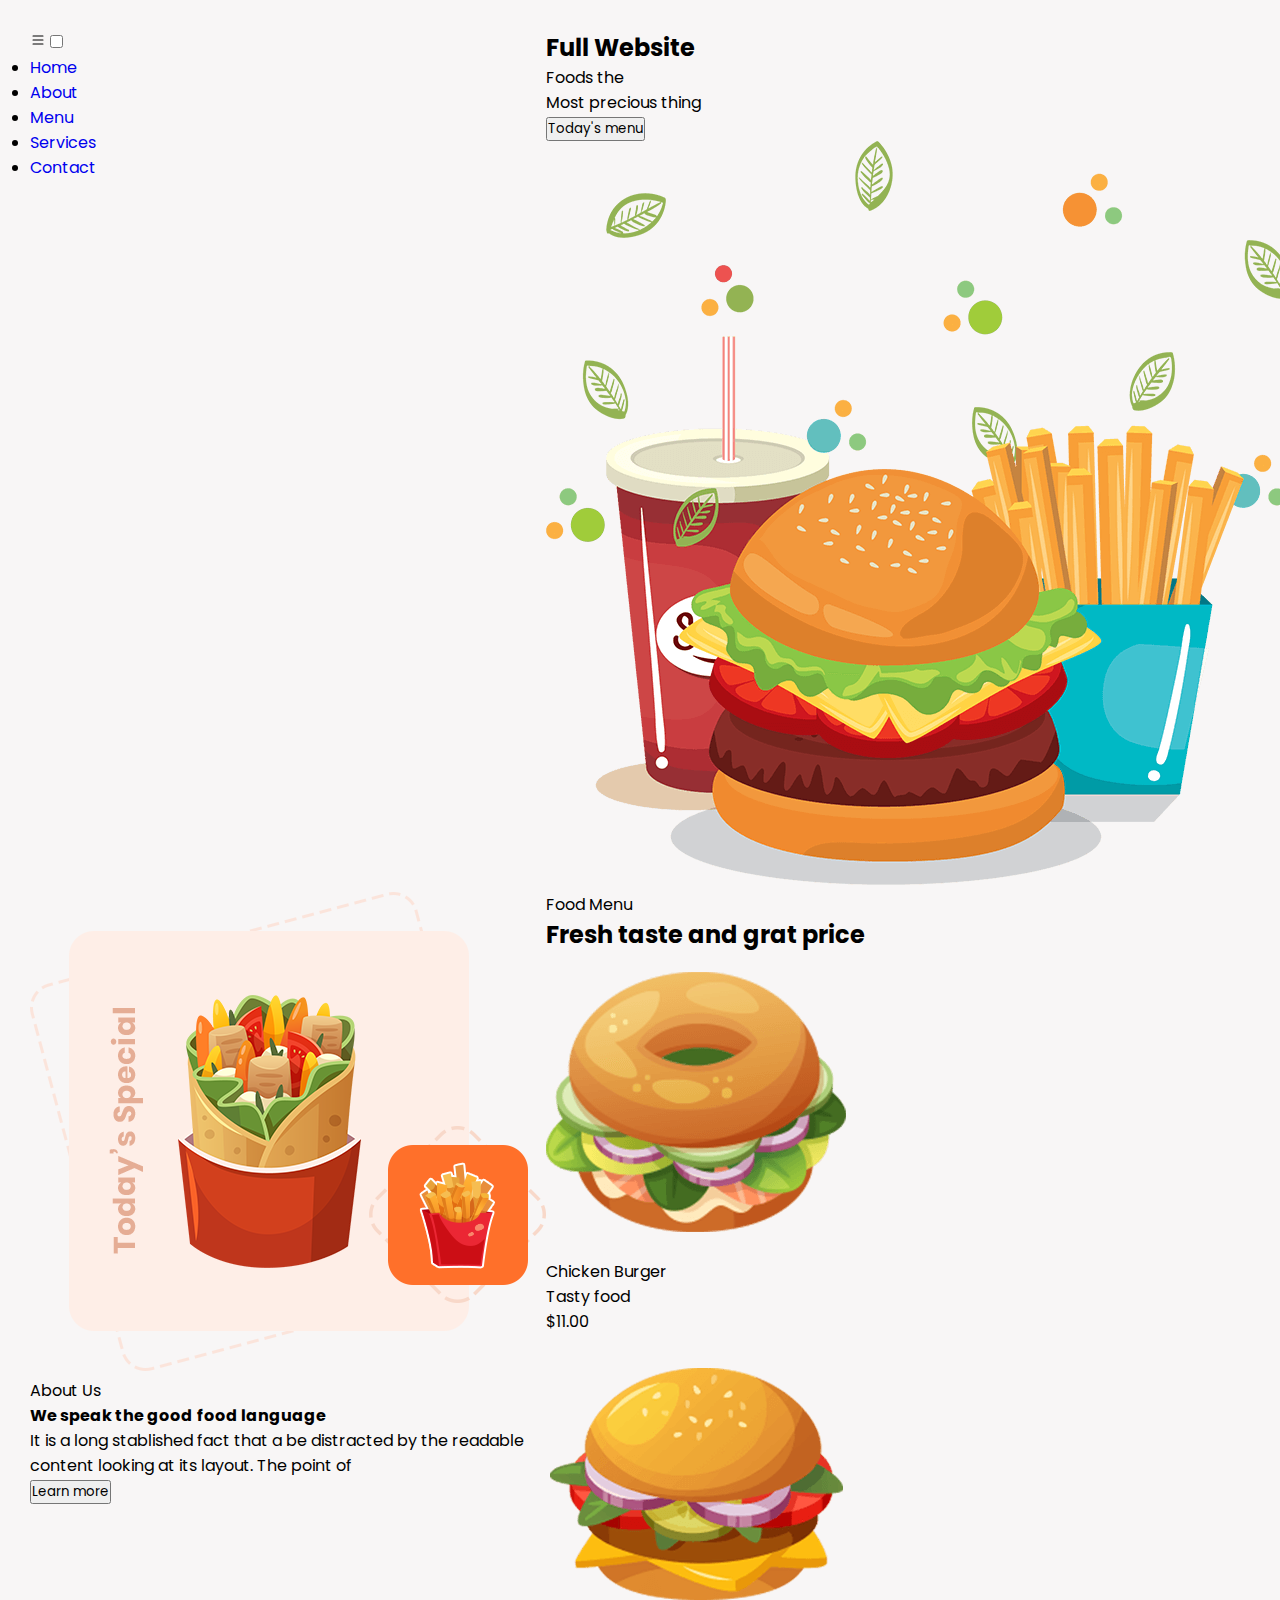
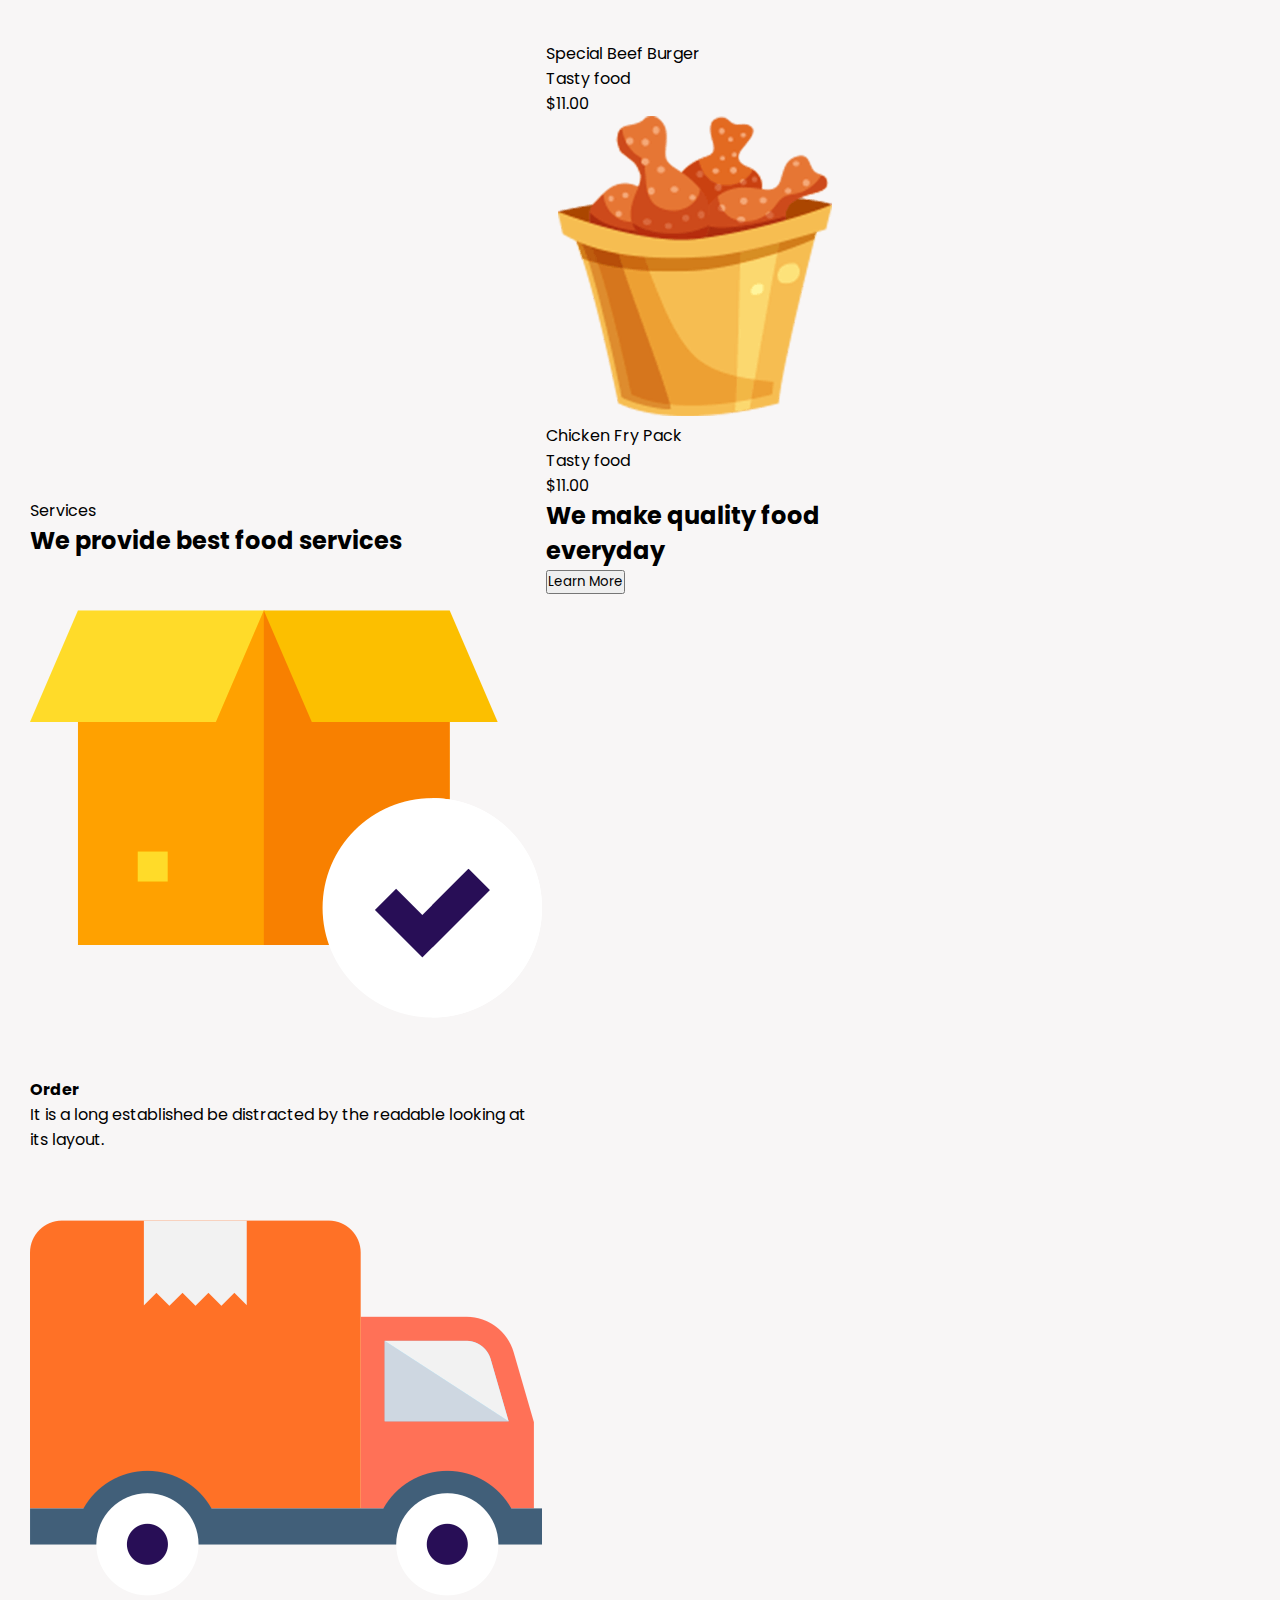
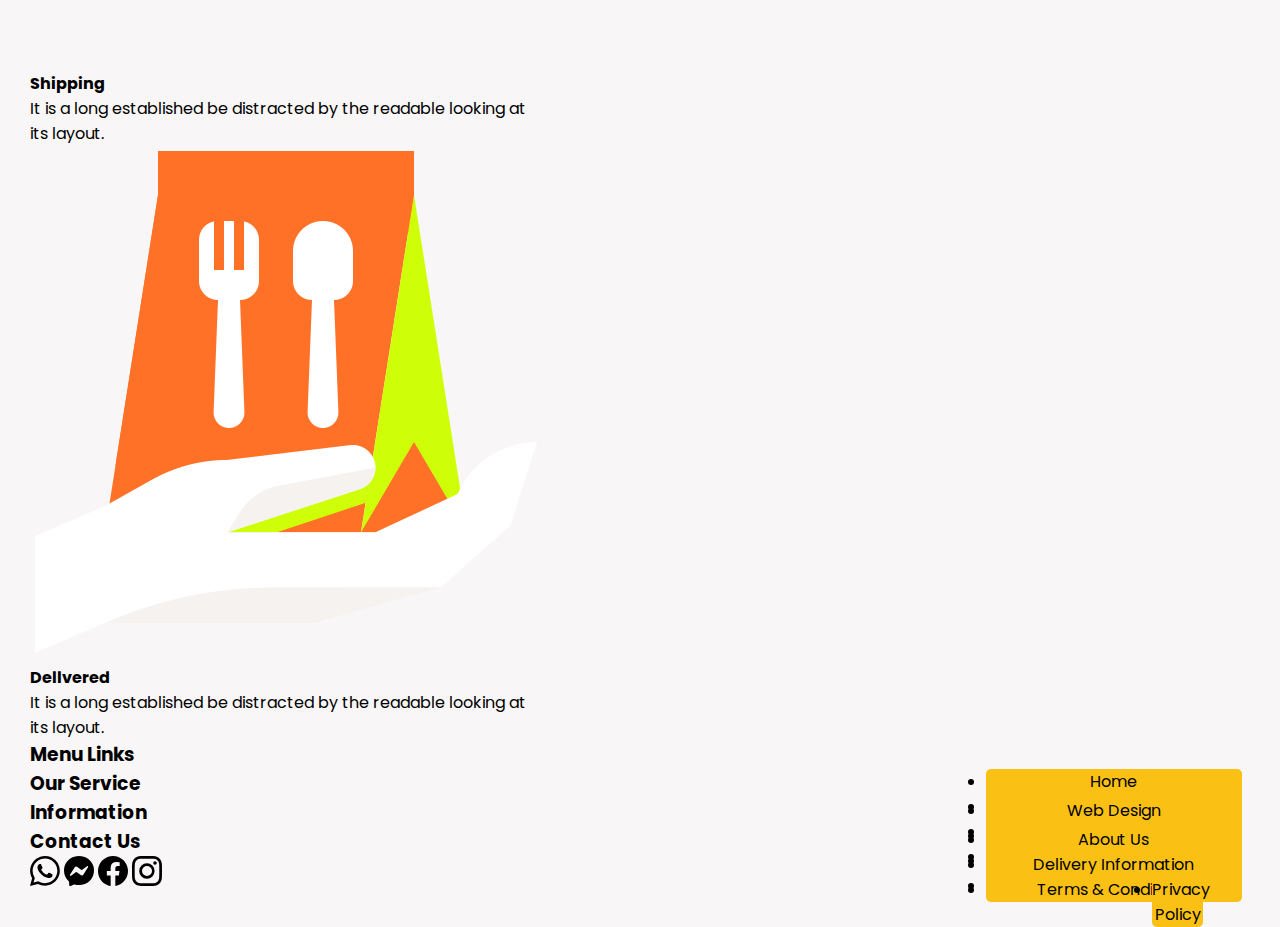
<file: index.html>
<!DOCTYPE html>
<html lang="en">
<head>
    <meta charset="UTF-8">
    <meta name="viewport" content="width=device-width, initial-scale=1.0">
    <title>proyectoWeb</title>
    <link rel="stylesheet" href="./css/style.css">
</head>
<body>

    <header>
        <h1>Foods</h1>
        <label for="check" class="checkbtn">
            <svg xmlns="http://www.w3.org/2000/svg" width="16" height="16" fill="currentColor" class="bi bi-list" viewBox="0 0 16 16">
                <path fill-rule="evenodd" d="M2.5 12a.5.5 0 0 1 .5-.5h10a.5.5 0 0 1 0 1H3a.5.5 0 0 1-.5-.5m0-4a.5.5 0 0 1 .5-.5h10a.5.5 0 0 1 0 1H3a.5.5 0 0 1-.5-.5m0-4a.5.5 0 0 1 .5-.5h10a.5.5 0 0 1 0 1H3a.5.5 0 0 1-.5-.5"/>
            </svg>
        </label>
        <input type="checkbox" id="check">
        <nav>
            <ul>
                <li><a href="#home">Home</a></li>
                <li><a href="#about">About</a></li>
                <li><a href="#menu">Menu</a></li>
                <li><a href="#services">Services</a></li>
                <li><a href="#contact">Contact</a></li>
            </ul>
        </nav>
    </header>
    
    <section id="home" class="home">

        <div class="fullWebsite">

            <div class="textBox__fullWebsite">
                <h2>Full Website</h2>
                <p>Foods the </p>
                <p>Most precious thing</p>
                <button>Today's menu</button>
            </div>
               
            <img src="./storage/img/home.png" alt="">

        </div>
    </section>

    <section id="about" class="aboutUs">

        <img src="./storage/img/about.png" alt="">
        <div class="textBox__aboutUs">
            <p>About Us</p>
            <b>We speak the good</b>
            <b>food language</b>

            <p>It is a long stablished fact that a be distracted by the readable content looking at its layout. The point of</p>

            <button>Learn more</button>
        </div>
           
    </section>

    <section id="menu" class="foodMenu">

        <p>Food Menu</p>
        <h2>Fresh taste and grat price</h2>

        <div class="menuGallery">

            <div class="food">
                <img src="./storage/img/food1.png" alt="">
                <p>Chicken Burger</p>
                <p>Tasty food</p>
                <p>$11.00</p>
            </div>
            <div class="food">
                <img src="./storage/img/food2.png" alt="">
                <p>Special Beef Burger</p>
                <p>Tasty food</p>
                <p>$11.00</p>
            </div>
            <div class="food">
                <img src="./storage/img/food3.png" alt="">
                <p>Chicken Fry Pack</p>
                <p>Tasty food</p>
                <p>$11.00</p>
            </div>
        </div>

    </section>

    <section id="services" class="services">

        <p>Services</p>
        <h2>We provide best food services</h2>

        <div class="servicesBox">

            <div class="nameService">
                <img src="./storage/img/s1.png" alt="">
                <b>Order</b>
                <p>It is a long established be distracted by the readable looking at its layout.</p>
            </div>
            <div class="nameService">
                <img src="./storage/img/s2.png" alt="">
                <b>Shipping</b>
                <p>It is a long established be distracted by the readable looking at its layout.</p>
            </div>
            <div class="nameService">
                <img src="./storage/img/s3.png" alt="">
                <b>Dellvered</b>
                <p>It is a long established be distracted by the readable looking at its layout.</p>
            </div>
        </div>

    </section>

    <section class="qualityFood">

        <div class="container">
            <h2>
                We make quality food <br>
                everyday
            </h2>
            <button>Learn More</button>
        </div>

    </section>

    <section id="contact" class="footer">

        <div class="item">
            <h3>Menu Links</h3>
            <div class="linea"></div>
            <ul>
                <li>Home</li>
                <li>About</li>
                <li>Menu</li>
                <li>Service</li>
                <li>Contact</li>
            </ul>
        </div>

        <div class="item">
            <h3>Our Service</h3>
            <div class="linea"></div>
            <ul>
                <li>Web Design</li>
                <li>Web Development</li>
                <li>Marketing</li>
                <li>Product Management</li>
                <li>Graphic Design</li>
            </ul>
        </div>

        <div class="item">
            <h3>Information</h3>
            <div class="linea"></div>
            <ul>
                <li>About Us</li>
                <li>Delivery Information</li>
                <li>Privacy Policy</li>
                <li>Terms & Conditions</li>
            </ul>
        </div>

        <div class="itemCircle">
            <h3>Contact Us</h3>
            <div class="lineaContact"></div>

            <div class="circulos">

                <svg xmlns="http://www.w3.org/2000/svg" width="30" height="30" fill="currentColor" class="bi bi-whatsapp" viewBox="0 0 16 16">
                    <path d="M13.601 2.326A7.85 7.85 0 0 0 7.994 0C3.627 0 .068 3.558.064 7.926c0 1.399.366 2.76 1.057 3.965L0 16l4.204-1.102a7.9 7.9 0 0 0 3.79.965h.004c4.368 0 7.926-3.558 7.93-7.93A7.9 7.9 0 0 0 13.6 2.326zM7.994 14.521a6.6 6.6 0 0 1-3.356-.92l-.24-.144-2.494.654.666-2.433-.156-.251a6.56 6.56 0 0 1-1.007-3.505c0-3.626 2.957-6.584 6.591-6.584a6.56 6.56 0 0 1 4.66 1.931 6.56 6.56 0 0 1 1.928 4.66c-.004 3.639-2.961 6.592-6.592 6.592m3.615-4.934c-.197-.099-1.17-.578-1.353-.646-.182-.065-.315-.099-.445.099-.133.197-.513.646-.627.775-.114.133-.232.148-.43.05-.197-.1-.836-.308-1.592-.985-.59-.525-.985-1.175-1.103-1.372-.114-.198-.011-.304.088-.403.087-.088.197-.232.296-.346.1-.114.133-.198.198-.33.065-.134.034-.248-.015-.347-.05-.099-.445-1.076-.612-1.47-.16-.389-.323-.335-.445-.34-.114-.007-.247-.007-.38-.007a.73.73 0 0 0-.529.247c-.182.198-.691.677-.691 1.654s.71 1.916.81 2.049c.098.133 1.394 2.132 3.383 2.992.47.205.84.326 1.129.418.475.152.904.129 1.246.08.38-.058 1.171-.48 1.338-.943.164-.464.164-.86.114-.943-.049-.084-.182-.133-.38-.232"/>
                </svg>

                <svg xmlns="http://www.w3.org/2000/svg" width="30" height="30" fill="currentColor" class="bi bi-messenger" viewBox="0 0 16 16">
                    <path d="M0 7.76C0 3.301 3.493 0 8 0s8 3.301 8 7.76-3.493 7.76-8 7.76c-.81 0-1.586-.107-2.316-.307a.64.64 0 0 0-.427.03l-1.588.702a.64.64 0 0 1-.898-.566l-.044-1.423a.64.64 0 0 0-.215-.456C.956 12.108 0 10.092 0 7.76m5.546-1.459-2.35 3.728c-.225.358.214.761.551.506l2.525-1.916a.48.48 0 0 1 .578-.002l1.869 1.402a1.2 1.2 0 0 0 1.735-.32l2.35-3.728c.226-.358-.214-.761-.551-.506L9.728 7.381a.48.48 0 0 1-.578.002L7.281 5.98a1.2 1.2 0 0 0-1.735.32z"/>
                </svg>

                <svg xmlns="http://www.w3.org/2000/svg" width="30" height="30" fill="currentColor" class="bi bi-facebook" viewBox="0 0 16 16">
                    <path d="M16 8.049c0-4.446-3.582-8.05-8-8.05C3.58 0-.002 3.603-.002 8.05c0 4.017 2.926 7.347 6.75 7.951v-5.625h-2.03V8.05H6.75V6.275c0-2.017 1.195-3.131 3.022-3.131.876 0 1.791.157 1.791.157v1.98h-1.009c-.993 0-1.303.621-1.303 1.258v1.51h2.218l-.354 2.326H9.25V16c3.824-.604 6.75-3.934 6.75-7.951"/>
                </svg>

                <svg xmlns="http://www.w3.org/2000/svg" width="30" height="30" fill="currentColor" class="bi bi-instagram" viewBox="0 0 16 16">
                    <path d="M8 0C5.829 0 5.556.01 4.703.048 3.85.088 3.269.222 2.76.42a3.9 3.9 0 0 0-1.417.923A3.9 3.9 0 0 0 .42 2.76C.222 3.268.087 3.85.048 4.7.01 5.555 0 5.827 0 8.001c0 2.172.01 2.444.048 3.297.04.852.174 1.433.372 1.942.205.526.478.972.923 1.417.444.445.89.719 1.416.923.51.198 1.09.333 1.942.372C5.555 15.99 5.827 16 8 16s2.444-.01 3.298-.048c.851-.04 1.434-.174 1.943-.372a3.9 3.9 0 0 0 1.416-.923c.445-.445.718-.891.923-1.417.197-.509.332-1.09.372-1.942C15.99 10.445 16 10.173 16 8s-.01-2.445-.048-3.299c-.04-.851-.175-1.433-.372-1.941a3.9 3.9 0 0 0-.923-1.417A3.9 3.9 0 0 0 13.24.42c-.51-.198-1.092-.333-1.943-.372C10.443.01 10.172 0 7.998 0zm-.717 1.442h.718c2.136 0 2.389.007 3.232.046.78.035 1.204.166 1.486.275.373.145.64.319.92.599s.453.546.598.92c.11.281.24.705.275 1.485.039.843.047 1.096.047 3.231s-.008 2.389-.047 3.232c-.035.78-.166 1.203-.275 1.485a2.5 2.5 0 0 1-.599.919c-.28.28-.546.453-.92.598-.28.11-.704.24-1.485.276-.843.038-1.096.047-3.232.047s-2.39-.009-3.233-.047c-.78-.036-1.203-.166-1.485-.276a2.5 2.5 0 0 1-.92-.598 2.5 2.5 0 0 1-.6-.92c-.109-.281-.24-.705-.275-1.485-.038-.843-.046-1.096-.046-3.233s.008-2.388.046-3.231c.036-.78.166-1.204.276-1.486.145-.373.319-.64.599-.92s.546-.453.92-.598c.282-.11.705-.24 1.485-.276.738-.034 1.024-.044 2.515-.045zm4.988 1.328a.96.96 0 1 0 0 1.92.96.96 0 0 0 0-1.92m-4.27 1.122a4.109 4.109 0 1 0 0 8.217 4.109 4.109 0 0 0 0-8.217m0 1.441a2.667 2.667 0 1 1 0 5.334 2.667 2.667 0 0 1 0-5.334"/>
                </svg>

            </div>

        </div>
    </section>


</body>

</html>
</file>
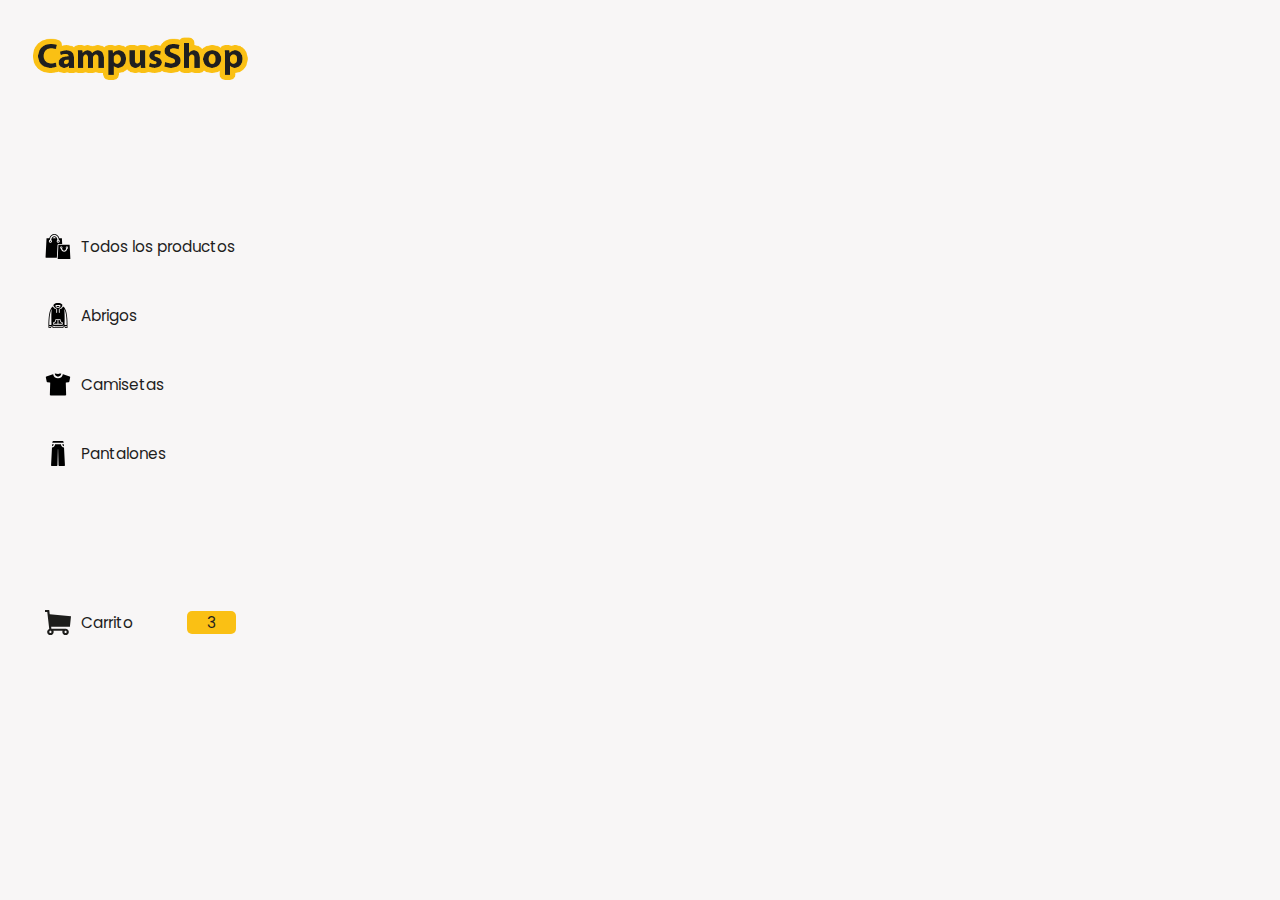
<file: views/abrigos.html>
<!DOCTYPE html>
<html lang="en">
<head>
    <meta charset="UTF-8">
    <meta name="viewport" content="width=device-width, initial-scale=1.0">
    <title>Document</title>
    <link rel="stylesheet" href="../css/style.css">
</head>
<body>

        <aside>

            <header>
                <img src="../storage/img/campusShop.png" alt="">
                <h1>CS</h1>
            </header>
            
            <div class="menu">

                <a href="/index.html" class="item">

                    <img src="../storage/img/shoppingBag.svg" alt="">
                    <p>Todos los productos</p>
    
                </a>
    
                <a href="./abrigos.html" class="item">
    
                    <img src="../storage/img/hoodie.svg" alt="">
                    <p>Abrigos</p>
    
                </a>
    
                <a href="./camisetas.html" class="item">
    
                    <img src="../storage/img/shirt.svg" alt="">
                    <p>Camisetas</p>
    
                </a>
    
                <a href="./pantalones.html" class="item">
    
                    <img src="../storage/img/trousers.svg" alt="">
                    <p>Pantalones</p>
    
                </a>
    
                <a href="./carrito.html" class="item">
    
                    <img src="../storage/img/shoppingCart.svg" alt="">
                    <p>Carrito</p>
                    <p>3</p>
    
                </a>

            </div>

        </aside>

        <main>

            <section class="title__allProducts">
                <h1>Abrigos</h1>
            </section>

            <section class="clothesGallery">

                <div class="clothe">
                    <img src="../storage/img/hoodie_01.png" alt="">
                    <img src="../storage/img/hoodie_01back.png" alt="">
                    <div class="textClothe">
                        <p>Abrigo 01</p>
                        <p>$ 1.000</p>
                        <button>Agregar</button>
                    </div>
                </div>
                <div class="clothe">
                    <img src="../storage/img/hoodie_02.png" alt="">
                    <img src="../storage/img/hoodie_02back.png" alt="">

                    <div class="textClothe">
                        <p>Abrigo 02</p>
                        <p>$ 2.000</p>
                        <button>Agregar</button>
                    </div>
                </div>
                <div class="clothe">
                    <img src="../storage/img/hoodie_03.png" alt="">
                    <img src="../storage/img/hoodie_03back.png" alt="">

                    <div class="textClothe">
                        <p>Abrigo 03</p>
                        <p>$ 2.500</p>
                        <button>Agregar</button>
                    </div>
                </div>
                <div class="clothe">
                    <img src="../storage/img/hoodie_04.png" alt="">
                    <img src="../storage/img/hoodie_04back.png" alt="">

                    <div class="textClothe">
                        <p>Abrigo 04</p>
                        <p>$ 2.000</p>
                        <button>Agregar</button>
                    </div>
                </div>
                <div class="clothe">
                    <img src="../storage/img/hoodie_05.png" alt="">
                    <img src="../storage/img/hoodie_05back.png" alt="">

                    <div class="textClothe">
                        <p>Abrigo 05</p>
                        <p>$ 2.000</p>
                        <button>Agregar</button>
                    </div>
                </div>
                <div class="clothe">
                    <img src="../storage/img/hoodie_06.png" alt="">
                    <img src="../storage/img/hoodie_06back.png" alt="">

                    <div class="textClothe">
                        <p>Abrigo 06</p>
                        <p>$ 2.500</p>
                        <button>Agregar</button>
                    </div>
                </div>

            </section>


        </main>

</body>
</html>
</file>
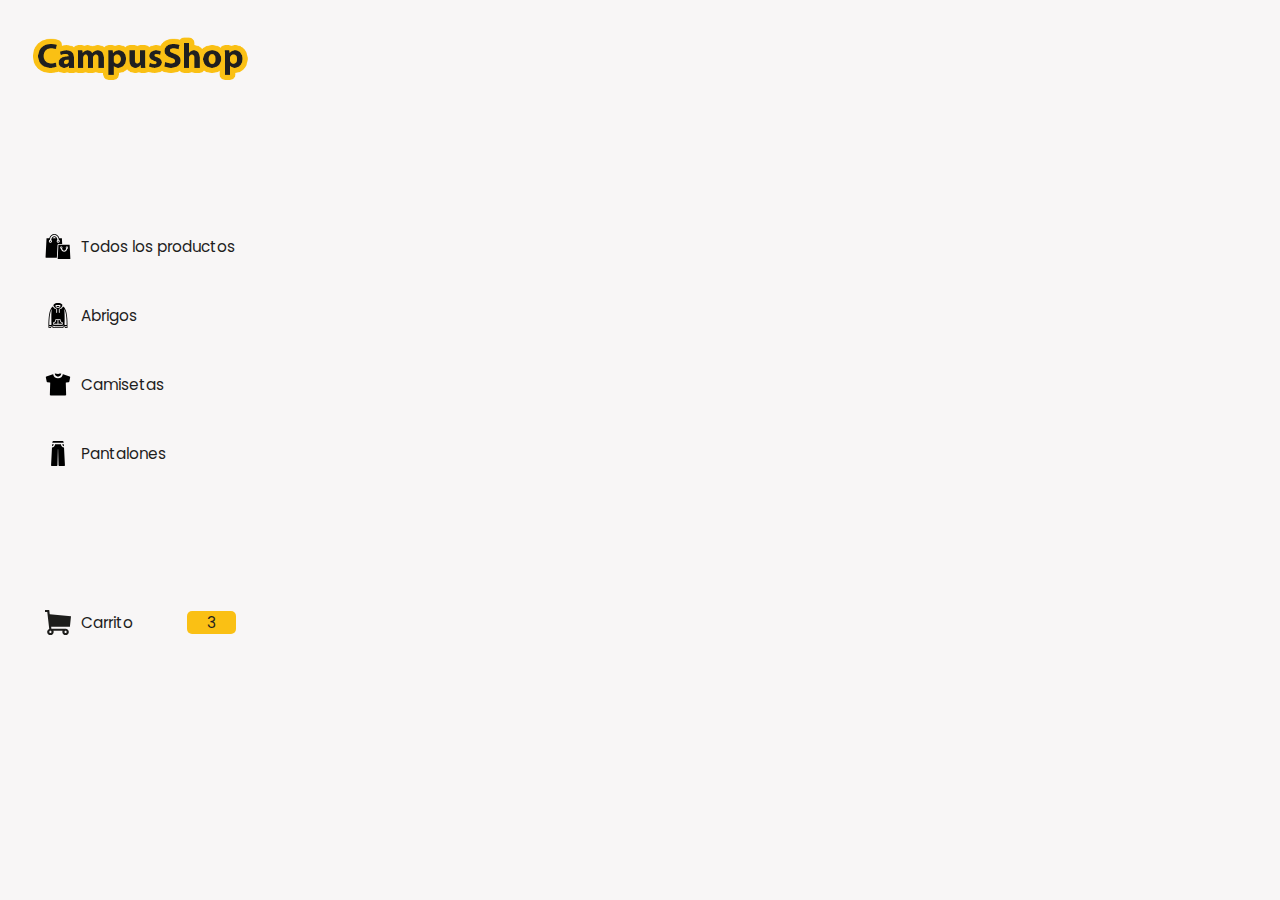
<file: views/camisetas.html>
<!DOCTYPE html>
<html lang="en">
<head>
    <meta charset="UTF-8">
    <meta name="viewport" content="width=device-width, initial-scale=1.0">
    <title>Document</title>
    <link rel="stylesheet" href="../css/style.css">
</head>
<body>

        <aside>

            <header>
                <img src="../storage/img/campusShop.png" alt="">
                <h1>CS</h1>
            </header>
            
            <div class="menu">

                <a href="/index.html" class="item">

                    <img src="../storage/img/shoppingBag.svg" alt="">
                    <p>Todos los productos</p>
    
                </a>
    
                <a href="./abrigos.html" class="item">
    
                    <img src="../storage/img/hoodie.svg" alt="">
                    <p>Abrigos</p>
    
                </a>
    
                <a href="./camisetas.html" class="item">
    
                    <img src="../storage/img/shirt.svg" alt="">
                    <p>Camisetas</p>
    
                </a>
    
                <a href="./pantalones.html" class="item">
    
                    <img src="../storage/img/trousers.svg" alt="">
                    <p>Pantalones</p>
    
                </a>
    
                <a href="./carrito.html" class="item">
    
                    <img src="../storage/img/shoppingCart.svg" alt="">
                    <p>Carrito</p>
                    <p>3</p>
    
                </a>

            </div>

        </aside>

        <main>

            <section class="title__allProducts">
                <h1>Camisetas</h1>
            </section>

            <section class="clothesGallery">

                <div class="clothe">
                    <img src="../storage/img/shirt_01.png" alt="">
                    <img src="../storage/img/shirt_01back.png" alt="">
                    <div class="textClothe">
                        <p>Camiseta 01</p>
                        <p>$ 2.000</p>
                        <button>Agregar</button>
                    </div>
                </div>
                <div class="clothe">
                    <img src="../storage/img/shirt_02.png" alt="">
                    <img src="../storage/img/shirt_02back.png" alt="">

                    <div class="textClothe">
                        <p>Camiseta 02</p>
                        <p>$ 3.000</p>
                        <button>Agregar</button>
                    </div>
                </div>
                <div class="clothe">
                    <img src="../storage/img/shirt_03.png" alt="">
                    <img src="../storage/img/shirt_03back.png" alt="">

                    <div class="textClothe">
                        <p>Camiseta 03</p>
                        <p>$ 1.000</p>
                        <button>Agregar</button>
                    </div>
                </div>
                <div class="clothe">
                    <img src="../storage/img/shirt_04.png" alt="">
                    <img src="../storage/img/shirt_04back.png" alt="">

                    <div class="textClothe">
                        <p>Camiseta 04</p>
                        <p>$ 2.500</p>
                        <button>Agregar</button>
                    </div>
                </div>
                <div class="clothe">
                    <img src="../storage/img/shirt_05.png" alt="">
                    <img src="../storage/img/shirt_05back.png" alt="">

                    <div class="textClothe">
                        <p>Camiseta 05</p>
                        <p>$ 2.000</p>
                        <button>Agregar</button>
                    </div>
                </div>
                <div class="clothe">
                    <img src="../storage/img/shirt_06.png" alt="">
                    <img src="../storage/img/shirt_06back.png" alt="">

                    <div class="textClothe">
                        <p>Camiseta 06</p>
                        <p>$ 3.000</p>
                        <button>Agregar</button>
                    </div>                    
                </div>
                <div class="clothe">
                    <img src="../storage/img/shirt_07.png" alt="">
                    <img src="../storage/img/shirt_07back.png" alt="">

                    <div class="textClothe">
                        <p>Camiseta 07</p>
                        <p>$ 2.500</p>
                        <button>Agregar</button>
                    </div>     
                </div>

            </section>


        </main>

</body>
</html>
</file>
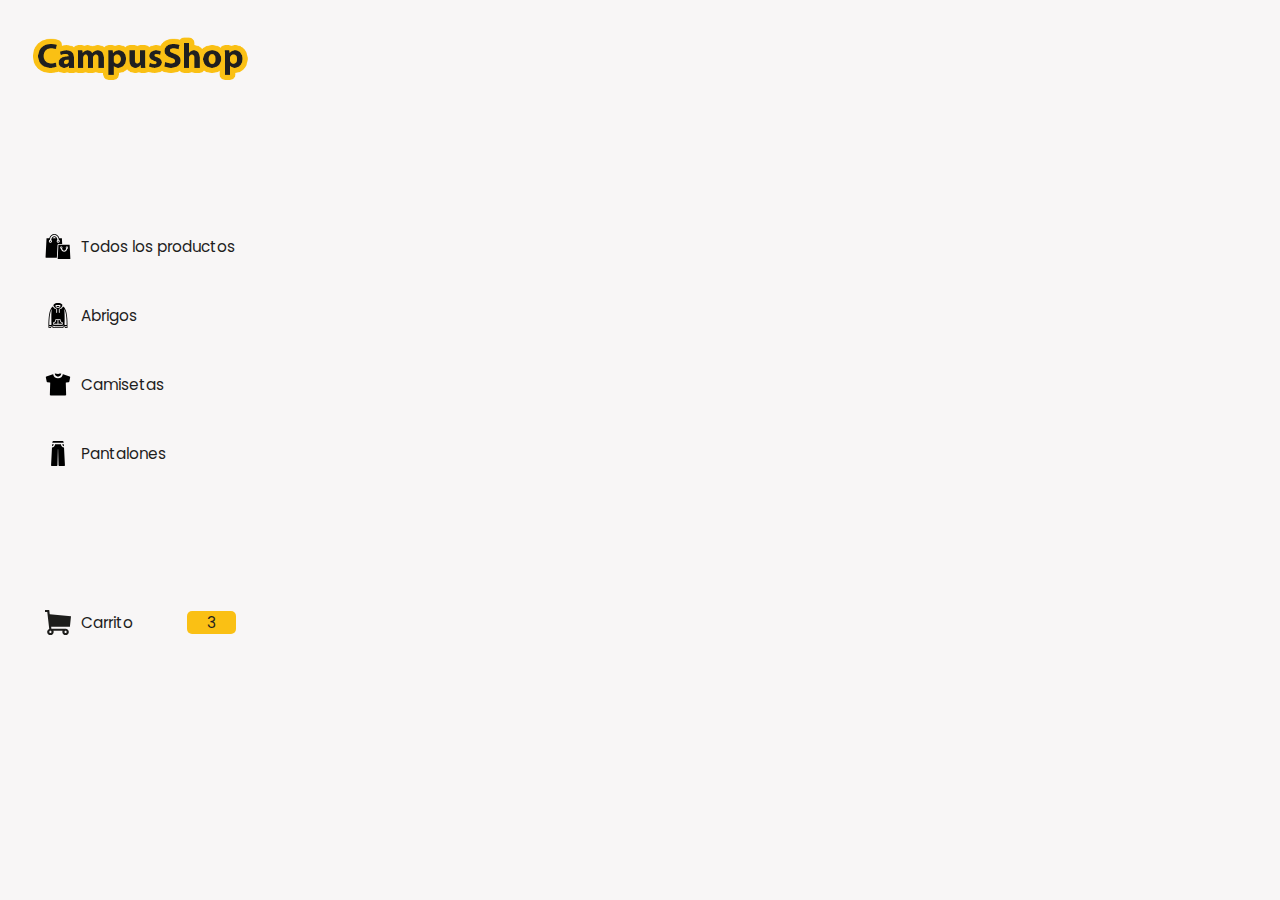
<file: views/carrito.html>
<!DOCTYPE html>
<html lang="en">
<head>
    <meta charset="UTF-8">
    <meta name="viewport" content="width=device-width, initial-scale=1.0">
    <title>Document</title>
    <link rel="stylesheet" href="../css/style.css">
</head>
<body>

        <aside>

            <header>
                <img src="../storage/img/campusShop.png" alt="">
                <h1>CS</h1>
            </header>
            
            <div class="menu">

                <a href="/index.html" class="item">

                    <img src="../storage/img/shoppingBag.svg" alt="">
                    <p>Todos los productos</p>
    
                </a>
    
                <a href="./abrigos.html" class="item">
    
                    <img src="../storage/img/hoodie.svg" alt="">
                    <p>Abrigos</p>
    
                </a>
    
                <a href="./camisetas.html" class="item">
    
                    <img src="../storage/img/shirt.svg" alt="">
                    <p>Camisetas</p>
    
                </a>
    
                <a href="./pantalones.html" class="item">
    
                    <img src="../storage/img/trousers.svg" alt="">
                    <p>Pantalones</p>
    
                </a>
    
                <a href="" class="item">
    
                    <img src="../storage/img/shoppingCart.svg" alt="">
                    <p>Carrito</p>
                    <p>3</p>
    
                </a>

            </div>

        </aside>

        <main>

            <section class="title__allProducts">
                <h1>Carrito</h1>

            </section>

            <section class="ordered__products">

                <div class="product">
                    <div class="property">
                        <img src="../storage/img/pants_05.png" alt="">
                    </div>
                    <div class="property">
                        <p style="color: #d98911;">Nombre</p>
                        <p>Pantalón 05</p>
                    </div>
                    <div class="property">
                        <p style="text-align: center;
                                  color: #d98911;">Cantidad</p>
                        <p contenteditable>1</p>
                    </div>
                    <div class="property">
                        <p style="color: #d98911;">Precio</p>
                        <p>$11.00</p>
                    </div>
                    <div class="property">
                        <p style="color: #d98911;">Subtotal</p>
                        <p>$11.00</p>
                    </div>
                    <div class="property">
                        <svg viewBox="0 0 24 24" fill="none" xmlns="http://www.w3.org/2000/svg" stroke="#881b1b"><g id="SVGRepo_bgCarrier" stroke-width="0"></g><g id="SVGRepo_tracerCarrier" stroke-linecap="round" stroke-linejoin="round"></g><g id="SVGRepo_iconCarrier"> <g id="Interface / Trash_Full"> <path id="Vector" d="M14 10V17M10 10V17M6 6V17.8C6 18.9201 6 19.4798 6.21799 19.9076C6.40973 20.2839 6.71547 20.5905 7.0918 20.7822C7.5192 21 8.07899 21 9.19691 21H14.8031C15.921 21 16.48 21 16.9074 20.7822C17.2837 20.5905 17.5905 20.2839 17.7822 19.9076C18 19.4802 18 18.921 18 17.8031V6M6 6H8M6 6H4M8 6H16M8 6C8 5.06812 8 4.60241 8.15224 4.23486C8.35523 3.74481 8.74432 3.35523 9.23438 3.15224C9.60192 3 10.0681 3 11 3H13C13.9319 3 14.3978 3 14.7654 3.15224C15.2554 3.35523 15.6447 3.74481 15.8477 4.23486C15.9999 4.6024 16 5.06812 16 6M16 6H18M18 6H20" stroke="#881b1b" stroke-width="2" stroke-linecap="round" stroke-linejoin="round"></path> </g> </g></svg>
                    </div>
                </div>

                <div class="product">
                    <div class="property">
                        <img src="../storage/img/hoodie_03.png" alt="">
                    </div>
                    <div class="property">
                        <p style="color: #d98911;">Nombre</p>
                        <p>Pantalón 05</p>
                    </div>
                    <div class="property">
                        <p style="text-align: center;
                                color: #d98911;">Cantidad</p>
                        <p contenteditable>1</p>
                    </div>
                    <div class="property">
                        <p style="color: #d98911;">Precio</p>
                        <p>$11.00</p>
                    </div>
                    <div class="property">
                        <p style="color: #d98911;">Subtotal</p>
                        <p>$11.00</p>
                    </div>
                    <div class="property">
                        <svg viewBox="0 0 24 24" fill="none" xmlns="http://www.w3.org/2000/svg" stroke="#881b1b"><g id="SVGRepo_bgCarrier" stroke-width="0"></g><g id="SVGRepo_tracerCarrier" stroke-linecap="round" stroke-linejoin="round"></g><g id="SVGRepo_iconCarrier"> <g id="Interface / Trash_Full"> <path id="Vector" d="M14 10V17M10 10V17M6 6V17.8C6 18.9201 6 19.4798 6.21799 19.9076C6.40973 20.2839 6.71547 20.5905 7.0918 20.7822C7.5192 21 8.07899 21 9.19691 21H14.8031C15.921 21 16.48 21 16.9074 20.7822C17.2837 20.5905 17.5905 20.2839 17.7822 19.9076C18 19.4802 18 18.921 18 17.8031V6M6 6H8M6 6H4M8 6H16M8 6C8 5.06812 8 4.60241 8.15224 4.23486C8.35523 3.74481 8.74432 3.35523 9.23438 3.15224C9.60192 3 10.0681 3 11 3H13C13.9319 3 14.3978 3 14.7654 3.15224C15.2554 3.35523 15.6447 3.74481 15.8477 4.23486C15.9999 4.6024 16 5.06812 16 6M16 6H18M18 6H20" stroke="#881b1b" stroke-width="2" stroke-linecap="round" stroke-linejoin="round"></path> </g> </g></svg>
                    </div>
                </div>

                <div class="product">
                    <div class="property">
                        <img src="../storage/img/shirt_01.png" alt="">
                    </div>
                    <div class="property">
                        <p style="color: #d98911;">Nombre</p>
                        <p>Pantalón 05</p>
                    </div>
                    <div class="property">
                        <p style="text-align: center;
                                color: #d98911;">Cantidad</p>
                        <p contenteditable>1</p>
                    </div>
                    <div class="property">
                        <p style="color: #d98911;">Precio</p>
                        <p>$11.00</p>
                    </div>
                    <div class="property">
                        <p style="color: #d98911;">Subtotal</p>
                        <p>$11.00</p>
                    </div>
                    <div class="property">
                        <svg viewBox="0 0 24 24" fill="none" xmlns="http://www.w3.org/2000/svg" stroke="#881b1b"><g id="SVGRepo_bgCarrier" stroke-width="0"></g><g id="SVGRepo_tracerCarrier" stroke-linecap="round" stroke-linejoin="round"></g><g id="SVGRepo_iconCarrier"> <g id="Interface / Trash_Full"> <path id="Vector" d="M14 10V17M10 10V17M6 6V17.8C6 18.9201 6 19.4798 6.21799 19.9076C6.40973 20.2839 6.71547 20.5905 7.0918 20.7822C7.5192 21 8.07899 21 9.19691 21H14.8031C15.921 21 16.48 21 16.9074 20.7822C17.2837 20.5905 17.5905 20.2839 17.7822 19.9076C18 19.4802 18 18.921 18 17.8031V6M6 6H8M6 6H4M8 6H16M8 6C8 5.06812 8 4.60241 8.15224 4.23486C8.35523 3.74481 8.74432 3.35523 9.23438 3.15224C9.60192 3 10.0681 3 11 3H13C13.9319 3 14.3978 3 14.7654 3.15224C15.2554 3.35523 15.6447 3.74481 15.8477 4.23486C15.9999 4.6024 16 5.06812 16 6M16 6H18M18 6H20" stroke="#881b1b" stroke-width="2" stroke-linecap="round" stroke-linejoin="round"></path> </g> </g></svg>
                    </div>
                </div>
            </section>

            <section class="register">

                <a href="./emptyCar.html" class="emptyCar">
                    <p>Vaciar carrito</p>
                </a>
                <div class="buyNow">
                    <p>Total</p>
                    <p>$11.00</p>
                    <button>Comprar ahora</button>
                </div>
            </section>
    
            


        </main>

</body>
</html>
</file>
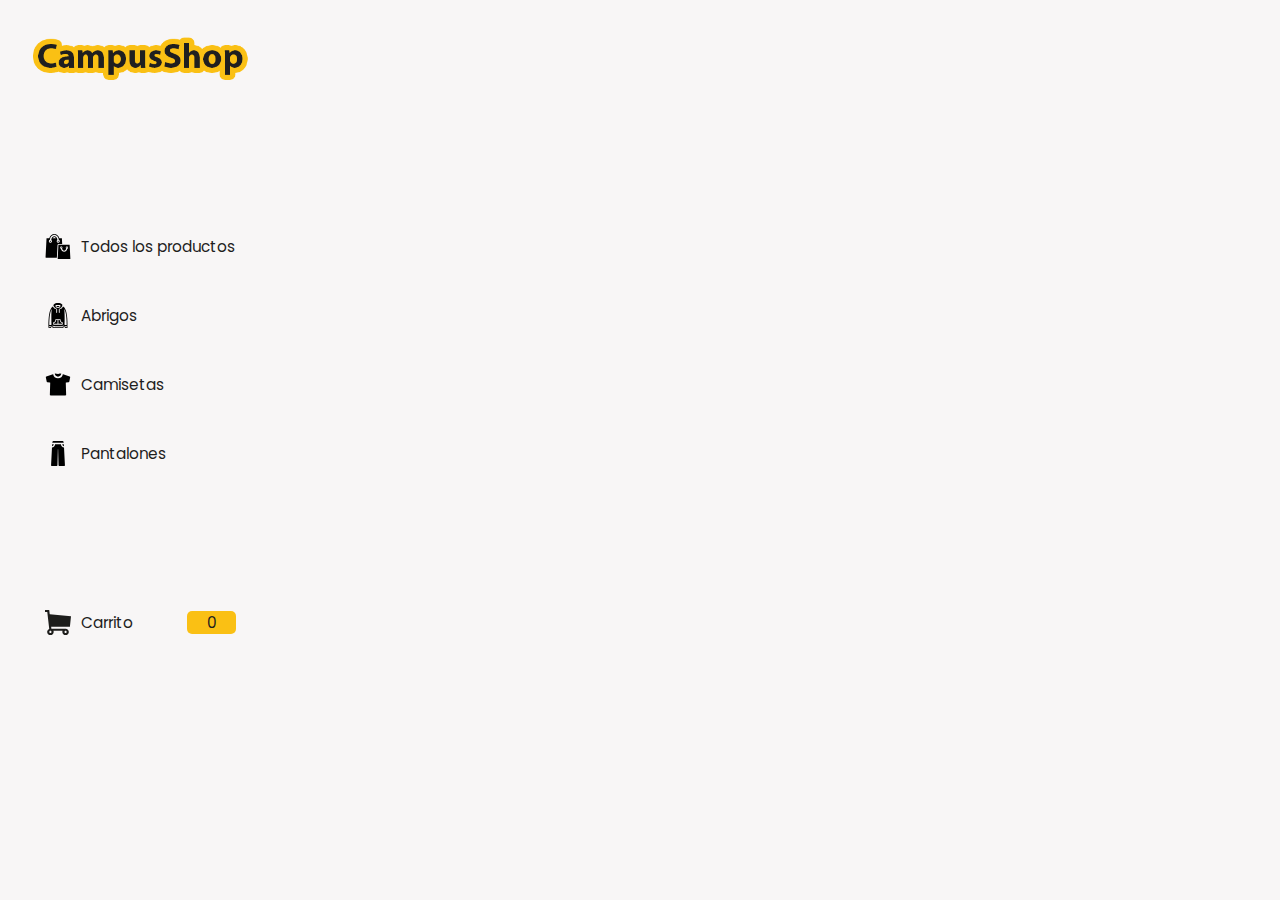
<file: views/emptyCar.html>
<!DOCTYPE html>
<html lang="en">
<head>
    <meta charset="UTF-8">
    <meta name="viewport" content="width=device-width, initial-scale=1.0">
    <title>Document</title>
    <link rel="stylesheet" href="../css/style.css">
</head>
<body>

        <aside>

            <header>
                <img src="../storage/img/campusShop.png" alt="">
                <h1>CS</h1>
            </header>
            
            <div class="menu">

                <a href="/index.html" class="item">

                    <img src="../storage/img/shoppingBag.svg" alt="">
                    <p>Todos los productos</p>
    
                </a>
    
                <a href="./abrigos.html" class="item">
    
                    <img src="../storage/img/hoodie.svg" alt="">
                    <p>Abrigos</p>
    
                </a>
    
                <a href="./camisetas.html" class="item">
    
                    <img src="../storage/img/shirt.svg" alt="">
                    <p>Camisetas</p>
    
                </a>
    
                <a href="./pantalones.html" class="item">
    
                    <img src="../storage/img/trousers.svg" alt="">
                    <p>Pantalones</p>
    
                </a>
    
                <a href="./carrito.html" class="item">
    
                    <img src="../storage/img/shoppingCart.svg" alt="">
                    <p>Carrito</p>
                    <p>0</p>
    
                </a>

            </div>

        </aside>

        <main>

            <section class="title__allProducts">
                <h1>Carrito</h1>
            </section>

            <section class="mensaje">
                <p>Tu carrito está vacio :(</p>
            </section>

        </main>

</body>
</html>
</file>
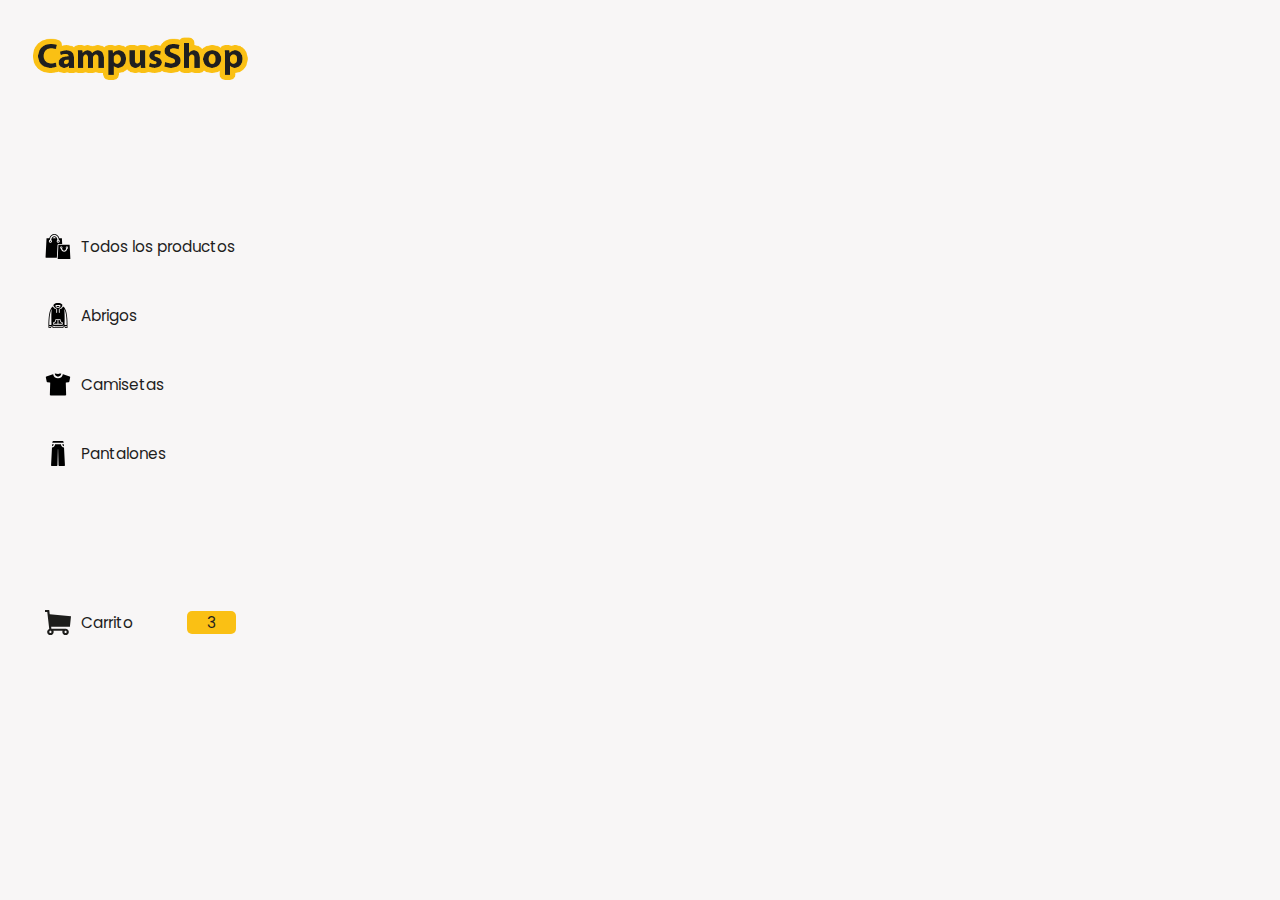
<file: views/pantalones.html>
<!DOCTYPE html>
<html lang="en">
<head>
    <meta charset="UTF-8">
    <meta name="viewport" content="width=device-width, initial-scale=1.0">
    <title>Document</title>
    <link rel="stylesheet" href="../css/style.css">
</head>
<body>

        <aside>

            <header>
                <img src="../storage/img/campusShop.png" alt="">
                <h1>CS</h1>
            </header>
            
            <div class="menu">

                <a href="/index.html" class="item">

                    <img src="../storage/img/shoppingBag.svg" alt="">
                    <p>Todos los productos</p>
    
                </a>
    
                <a href="./abrigos.html" class="item">
    
                    <img src="../storage/img/hoodie.svg" alt="">
                    <p>Abrigos</p>
    
                </a>
    
                <a href="./camisetas.html" class="item">
    
                    <img src="../storage/img/shirt.svg" alt="">
                    <p>Camisetas</p>
    
                </a>
    
                <a href="./pantalones.html" class="item">
    
                    <img src="../storage/img/trousers.svg" alt="">
                    <p>Pantalones</p>
    
                </a>
    
                <a href="./carrito.html" class="item">
    
                    <img src="../storage/img/shoppingCart.svg" alt="">
                    <p>Carrito</p>
                    <p>3</p>
    
                </a>

            </div>

        </aside>

        <main>

            <section class="title__allProducts">
                <h1>Pantalones</h1>
            </section>

            <section class="clothesGallery">

                <div class="clothe">
                    <img src="../storage/img/pant_01.png" alt="">
                    <img src="../storage/img/pant_01back.png" alt="">

                    <div class="textClothe">
                        <p>Pantalón 01</p>
                        <p>$ 5.000</p>
                        <button>Agregar</button>
                    </div>
                </div>
                <div class="clothe">
                    <img src="../storage/img/pants_02.png" alt="">
                    <img src="../storage/img/pants_02back.png" alt="">

                    <div class="textClothe">
                        <p>Pantalón 02</p>
                        <p>$ 4.500</p>
                        <button>Agregar</button>
                    </div>
                </div>
                <div class="clothe">
                    <img src="../storage/img/pants_03.png" alt="">
                    <img src="../storage/img/pants_03back.png" alt="">

                    <div class="textClothe">
                        <p>Pantalón 03</p>
                        <p>$ 4.700</p>
                        <button>Agregar</button>
                    </div>
                </div>
                <div class="clothe">
                    <img src="../storage/img/pant_04.png" alt="">
                    <img src="../storage/img/pant_04back.png" alt="">

                    <div class="textClothe">
                        <p>Pantalón 04</p>
                        <p>$ 6.000</p>
                        <button>Agregar</button>
                    </div>
                </div>
                <div class="clothe">
                    <img src="../storage/img/pants_05.png" alt="">
                    <img src="../storage/img/pants_05back.png" alt="">

                    <div class="textClothe">
                        <p>Pantalón 05</p>
                        <p>$ 3.600</p>
                        <button>Agregar</button>
                    </div>
                </div>
                <div class="clothe">
                    <img src="../storage/img/pants_06.png" alt="">
                    <img src="../storage/img/pants_06back.png" alt="">

                    <div class="textClothe">
                        <p>Pantalón 06</p>
                        <p>$ 8.000</p>
                        <button>Agregar</button>
                    </div>                    
                </div>
                <div class="clothe">
                    <img src="../storage/img/pants_07.png" alt="">
                    <img src="../storage/img/pants_07back.png" alt="">

                    <div class="textClothe">
                        <p>Pantalón 07</p>
                        <p>$ 3.000</p>
                        <button>Agregar</button>
                    </div>
                </div>

            </section>


        </main>

</body>
</html>
</file>
<file: css/style.css>
@import url(variables.css);


*{
    margin: 0;
    padding: 0;
    text-decoration: none;
    box-sizing: border-box;
    font-family: "Poppins";
    
    
}

main{
    opacity: 0;
    transition: 1s;
    animation: fadeInUp 0.5s forwards;
    
}

@keyframes fadeInUp {
    from {
      opacity: 0;
      transform: translateY(30px);

    }
    to {
      opacity: 1;
      transform: translateY(0);
    }
}
body{

    height: 100vh;
    display: grid;
    grid-template: 1fr / 1fr 4fr;
    padding: 30px;
    background-color: var(--color-grayclaro);
    overflow-y: hidden;


}

.menu a{

    color: #1f1e1e
}

.menu a img{
    color: #1f1e1e
}

header img{

    width: 90%;
}

header h1{
    display: none;
}

main{

    box-shadow: 0px 0px 15px var(--color-gray);
    border-radius: 20px;
    height: 97%;
    overflow: hidden;
    background-color: var(--color-white);
    z-index: 10;
    opacity: 0;
    transition: 1s;
    animation: fadeInUp 0.5s forwards;
    
}


aside .menu{

    display: flex;
    flex-direction: column;
    gap: 15px;
    padding-block: 10vw;
}
aside .menu .item{

    font-size: 1.2vw;
    display: flex;
    align-items: center;
    height: 6vh;
    padding: 15px;
    gap: 10px;
    border-radius: 15px 0px 0px 15px;
    position: relative
}

aside .menu .item:hover{
    scale: 1;
    background-color: var(--color-yellow);
    transition: 0.5s;
    filter: drop-shadow(0px 0px 5px var(--color-yellow)) 
}
aside .menu .item img{

    width: 2vw;
 
}

aside .menu .item:nth-child(5){

    margin-block: 100px;
}



aside .menu .item:nth-child(5):hover{

    background-color: var(--color-gray);
    filter: drop-shadow(0px 0px 5px var(--color-gray)); 

}
 


/* Seccion main */


main .title__allProducts{

    padding: 25px 35px 0px 35px;
    font-size: 1.2vw;

} 

main .clothesGallery{

    display: grid;
    grid-template-columns: repeat(auto-fill, minmax(300px, 1fr)) ;
    /* grid-template: repeat(5, 1fr) / repeat(4, 1fr); */
    padding-inline: 2vw;
    padding-block: 2vw;
    overflow-y: auto;
    gap: 30px;
    padding-block: 1vw;
    height: 90%;

}

.clothe{

    height: 39vh;
    border-radius: 0px 20px;
    position: relative;
    box-shadow: 0px 0px 10px var(--color-darkGray);
    background-color: white;
    transition: 0.5s;
    border: 1px solid var(--color-black)

}

.clothe:hover{

    scale: 1.05;
    border: none;
    box-shadow: 0px 0px 10px var(--color-gray);
    
}

.clothe img{
    position: absolute;
}

.clothe img:nth-child(2){

    opacity: 0;
    transition: 0.2s ease-in;
}

.clothe img:nth-child(2):hover{
    opacity: 1;
}

.clothe img:nth-child(2):hover + .clothe img:nth-child(1):hover{
    opacity: 0;
}


.clothesGallery .clothe img{

    width: 100%;
    border-radius: 20px;
    height: 75%;
    object-fit: contain;
}

.clothesGallery .clothe .textClothe{

    width: 100%;
    border-radius: 0px 20px;
    height: 25%;
    padding: 10px;
    position: absolute;
    bottom: 0px;
    background-color: var(--color-black);
}

.clothesGallery .clothe .textClothe p:first-child{

    font-size: 1.2vw;
    color: var(--color-white)
    
}

.clothesGallery .clothe .textClothe p:nth-child(2){

    color: var(--color-white);
    padding-block: 1vh;
    font-size: 0.9vw;

}

.clothesGallery .clothe .textClothe button{

    position: absolute;
    right: 0.5vw;
    width: 30%;
    height: 3vh;
    bottom: 1.5vh;
    border-radius: 10px;
    background-color: var(--color-yellow);
    border: var(--color-yellow);
    font-size: 0.8vw;
    
}

.clothesGallery .clothe .textClothe button:hover{

    box-shadow: 0px 0px 10px var(--color-yellow);
}

/*Carrito*/

main .ordered__products{

    display: grid;
    grid-template: repeat(3, 1fr) / 1fr;
    height: 70%;
    padding: 1vw 2vw 1vw 2vw;
    gap: 0.5vw;
    border-radius: 20px;
    
}

.product{

    display: grid;
    grid-template: 1fr / 15vw repeat(4, 1fr) 6vw;
    border-radius: 20px;
    border: 1px solid var(--color-black);
    height: 100%;

}

.property{

    display: flex;
    justify-content: center;
    flex-direction: column;
    gap: 0.5vw
}

.property img{

    width: 70%;
    display: flex;
    margin: auto

}

.property p{

    font-size: 1.3vw;

    
}


.ordered__products .product .property:nth-child(3) p:nth-child(2) {
    width: 60%;
    border: 1px solid black;
    align-self: center;
}

.property svg{

    width: 40%;
    height: 70%;
    cursor: pointer;
}


.register{

    width: 95%;
    margin: 0vw 2vw 1vw 2vw;
    padding-block: 1vw;
    position: relative;
    height: 18vh;
    display: flex;
    justify-content: space-between;

}

.register .emptyCar{

    background-color: var(--color-yellow);
    width: 20%;
    height: 6vh;
    display: flex;
    align-items: center;
    justify-content: center;
    border-radius: 10px;
    font-size: 1.3vw;
    color: var(--color-black)

}

.buyNow{

    height: 70%;
    width: 30%;
    font-size: 1.3vw;
    position: relative;
    display: flex;
    justify-content: center;
    flex-direction: column;
    padding: 1vw;
    right: 0.5vw;
    background-color: var(--color-grayclaro);
    border-radius: 10px;
    box-shadow: 0px 0px 10px var(--color-gray);
}

.buyNow button{

    position: absolute;
    width: 50%;
    right: 1vw;
    bottom: 1vw;
    height: 6vh;
    background-color: var(--color-black);
    border: var(--color-black);
    border-radius: 10px;
    font-size: 1vw;
    color: var(--color-white)
}

main .mensaje{

    padding: 1.7vw;
    font-size: 1vw;
}

.item :nth-child(3){

    background-color: var(--color-yellow);
    width: 20%;
    border-radius: 5px;
    text-align: center;
    position: absolute;
    right: 3vw;
}

@media (max-width: 1100px){

    body{
        overflow: scroll;
        padding: 0;
        height: auto;
        
    }


    aside{

        display: flex;
        flex-direction: column;
        align-items: center;
    }
    header h1{

        display: block;
        font-size: 2.6rem;
        -webkit-text-stroke-width: 3px;
        -webkit-text-stroke-color: var(--color-yellow);
    }

    header img{

        display: none;

    }

    .menu .item p{

        display: none;
    }

    .menu .item :first-child{

        width: 40px;
        height: 40px;

    }
    
    main{

        display: flex;
        flex-direction: column;
        width: 100%;
        height: 100vh;
        border-radius: 0px;
    }

    main .mensaje{

        font-size: 4vw;
    }
    .title__allProducts h1{

        font-size: 2rem;
        display: flex;
        justify-content: center;
        line-height: 4vh;
    }

    .clothesGallery .clothe .textClothe p:first-child{
    
        font-size: 1.5rem;
        color: var(--color-white)
        
    }
    
    .clothesGallery .clothe .textClothe p:nth-child(2){
    
        color: var(--color-white);
        padding-block: 1vh;
        font-size:1rem;

    }

    .clothesGallery .clothe .textClothe button{

        font-size: 1rem;
        right: 10px;
        
    }

    main .ordered__products{

        display: grid;
        grid-template: repeat(3, 1fr) / 1fr;
        padding: 1vw 2vw 1vw 2vw;
        gap: 0.5vw;
        border-radius: 20px;
        overflow: scroll;
    }
    
    .product{
    
        display: grid;
        grid-template: repeat(3, 1fr) / repeat(2, 1fr);
        border-radius: 20px;
        border: 1px solid var(--color-black);
        height: 100%;
        position: relative;
        max-height: 400px;
        margin-bottom: 15px;
        place-items: center;
    
    }
    
    .property{
    
        display: flex;
        justify-content: center;
        flex-direction: column;
        gap: 0.5vw
    }
    

    .property:first-child{
        grid-column: 1 / 3;
    }


    .property:last-child{
        position: absolute;
        right: 20px;
        top: 15px;
        width: 30px;

    }

    .property img{
    
        width: 70%;
        display: flex;
        margin: auto;
        
    
    }
    
    .property p{
    
        text-align: start;
        font-size: 1.1rem;
    
    }
    
    
    .ordered__products .product .property:nth-child(3) p:nth-child(2) {
        width: 60%;
        border: 1px solid black;
    }
    
    .property svg{
    
        width: 40px;
        height: 40px;
        cursor: pointer;
    }
    
    
    .register{
        position: absolute;
        bottom: 1rem;
        width: 95%;
        margin: 0vw 2vw 1vw 2vw;
        padding-block: 1vw;
        height: 150px;
        display: flex;
        justify-content: space-between;
        flex-direction: column;
        align-items: center;
    
        
    
    }
    
    .register .emptyCar{
    
        background-color: var(--color-yellow);
        width: 80%;
        justify-self: center;
        height: 50px;
        display: flex;
        align-items: center;
        justify-content: center;
        border-radius: 10px;
        font-size: 1.5rem;
        color: var(--color-black)
    
    }
    
    .buyNow{
    
        height: 70px;
        width: 90%;
        font-size: 1.2rem;
        display: flex;
        justify-content: center;
        padding: 1vw;
        right: 0.5vw;
        background-color: var(--color-grayclaro);
        border-radius: 10px;
        box-shadow: 0px 0px 10px var(--color-gray);
    }
    
    .buyNow p{
        width: 50%;
        text-align: center;
    }
    .buyNow button{
    
        width: 50%;
        background-color: var(--color-black);
        border: var(--color-black);
        border-radius: 10px;
        font-size: 1rem;
        color: var(--color-white)
    }
    
    
    .item :nth-child(3){
    
        background-color: var(--color-yellow);
        width: 20%;
        border-radius: 5px;
        text-align: center;
        position: absolute;
        right: 3vw;
    }




}
</file>
